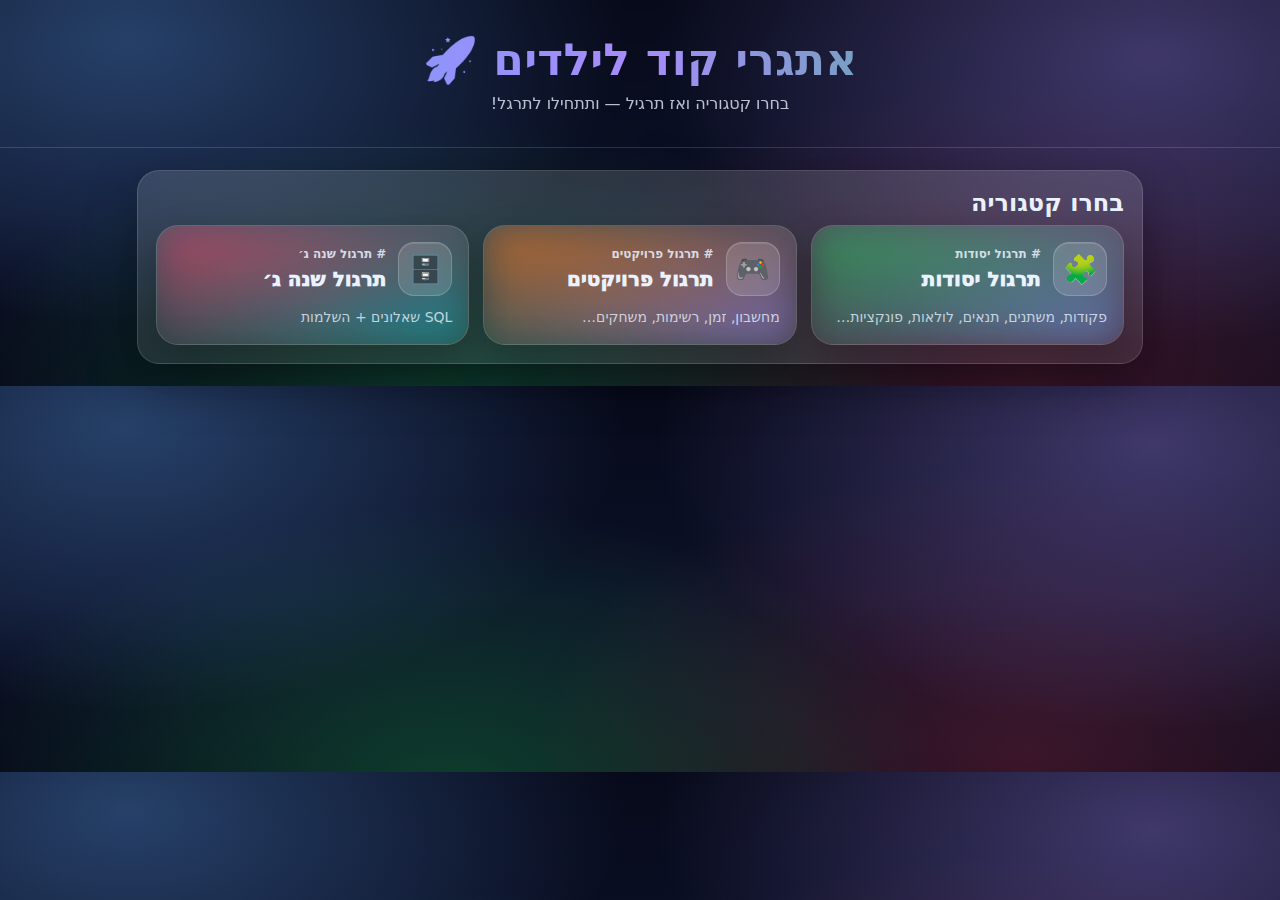
<file: index.html>
<!doctype html>
<html lang="he" dir="rtl">
<head>
  <meta charset="utf-8" />
  <meta name="viewport" content="width=device-width,initial-scale=1" />
  <title>אתגרי קוד לילדים</title>
  <link rel="stylesheet" href="css/style.css" />
</head>
<body>
  <header class="top">
    <h1>אתגרי קוד לילדים 🚀</h1>
    <p class="sub">בחרו קטגוריה ואז תרגיל — ותתחילו לתרגל!</p>
  </header>

  <main class="container">
    <section class="card">
      <h2>בחרו קטגוריה</h2>

      <div class="grid">
        <a class="tile catTile" data-variant="basics" href="./category.html?group=basics">
          <div class="catTop">
            <div class="catIcon">🧩</div>
            <div>
              <div class="tag"># תרגול יסודות</div>
              <div class="name">תרגול יסודות</div>
            </div>
          </div>
          <div class="desc">פקודות, משתנים, תנאים, לולאות, פונקציות…</div>
        </a>

        <a class="tile catTile" data-variant="projects" href="./category.html?group=projects">
          <div class="catTop">
            <div class="catIcon">🎮</div>
            <div>
              <div class="tag"># תרגול פרויקטים</div>
              <div class="name">תרגול פרויקטים</div>
            </div>
          </div>
          <div class="desc">מחשבון, זמן, רשימות, משחקים…</div>
        </a>

        <a class="tile catTile" data-variant="grade3" href="./category.html?group=grade3">
          <div class="catTop">
            <div class="catIcon">🗄️</div>
            <div>
              <div class="tag"># תרגול שנה ג׳</div>
              <div class="name">תרגול שנה ג׳</div>
            </div>
          </div>
          <div class="desc">SQL שאלונים + השלמות</div>
        </a>
      </div>
    </section>
  </main>
</body>
</html>
</file>
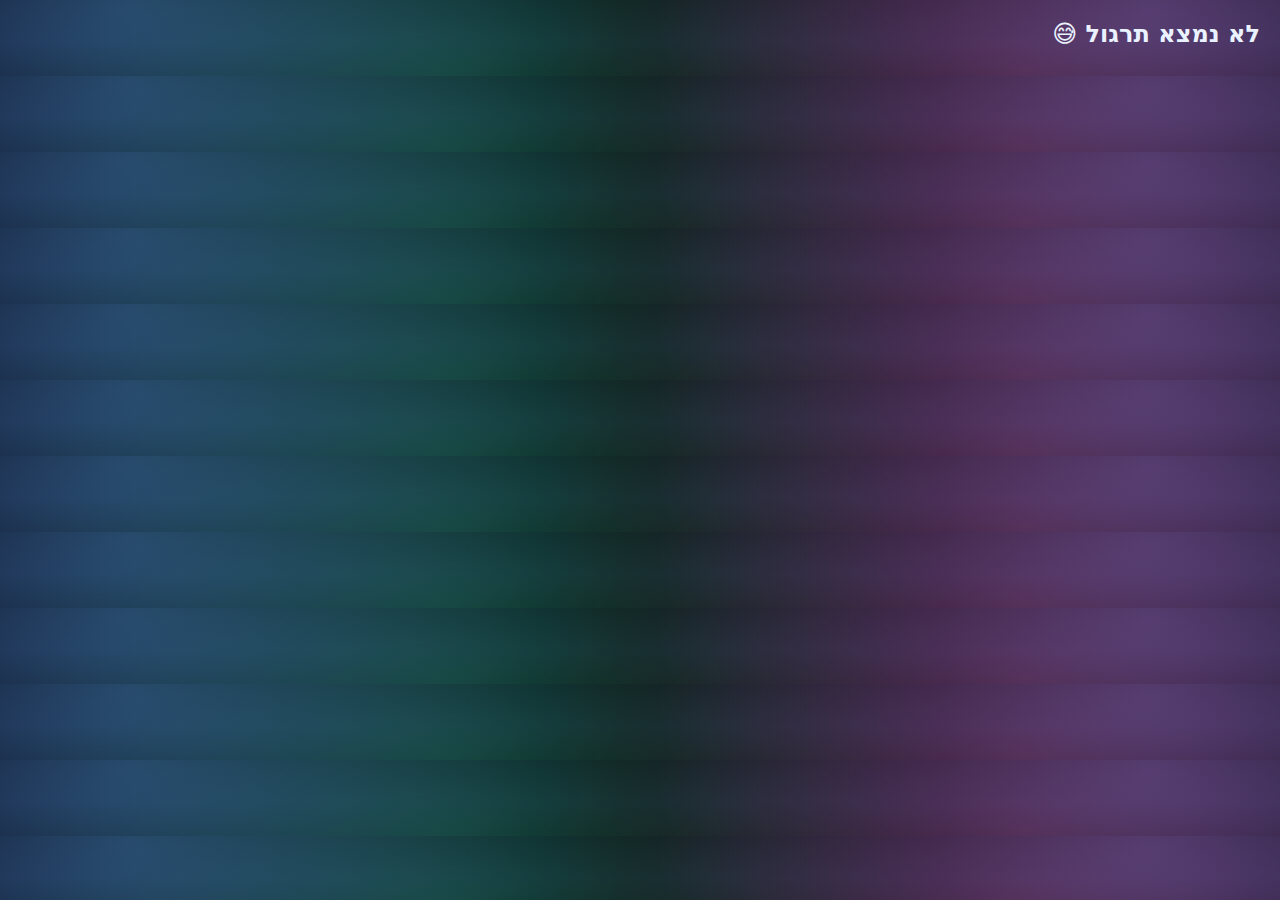
<file: practice.html>
<!doctype html>
<html lang="he" dir="rtl">
<head>
  <meta charset="utf-8" />
  <meta name="viewport" content="width=device-width,initial-scale=1" />
  <title>תרגול</title>
  <link rel="stylesheet" href="css/style.css" />
</head>
<body>
  <header class="top">
    <a class="link" href="https://www.mindplay.co.il/courses4kids2?adscale=1&campaign_id=12067202148&utm_campaign=Non+Brand+%28Campaign+1%29&utm_source=google&site_source_name=adscale_search&utm_medium=cpc&utm_term=%22%D7%97%D7%95%D7%92%D7%99%D7%9D%20%D7%9C%D7%99%D7%9C%D7%93%D7%99%D7%9D%22&device=c&creativeId=682580153641&network=g&gad_source=1&gad_campaignid=12067202148&gbraid=0AAAAABp5ONhs-vlqUGeM36Y8gpqN7I-eB&gclid=Cj0KCQiAnJHMBhDAARIsABr7b84YOuN-7uZyO1b5wEfpd1Pl2Zy4Ow7thpV6DMi1vs5UNotEBOEH4nYaAlzvEALw_wcB">← חזרה לבחירה</a>
    <h1 id="title">תרגול</h1>
    <p id="subtitle" class="sub"></p>
  </header>

  <main class="container">
    <!-- הסבר -->
    <section class="card">
      <div class="row" style="justify-content:space-between;">
        <span class="badge" id="topicBadge">#</span>
        <span class="badge" id="progressBadge">תרגול</span>
      </div>

      <h2 style="margin-top:10px;">📘 הסבר</h2>
      <div id="explain" class="text"></div>

      <div class="row">
        <button id="hintBtn" class="btn">💡 רמז</button>
      </div>

      <div id="hint" class="hint hidden"></div>
    </section>

    <!-- משימה -->
    <section class="card">
      <h2>📌 משימה</h2>
      <div id="task" class="text"></div>
    </section>

    <!-- אזור תרגול (Quiz / Order) -->
    <section class="card">
      <h2>🧩 תרגול</h2>
      <div id="practiceArea"></div>

      <div class="row" style="justify-content:flex-end; margin-top:14px;">
        <button id="nextBtn" class="btn btnGreen">הבא ➜</button>
      </div>
    </section>
  </main>

  <script src="data/challenges.js"></script>
  <script src="js/practice.js"></script>
</body>
</html>
</file>
<file: css/style.css>
:root{
  --bg:#070A1A;

  --card: rgba(255,255,255,0.10);
  --card2: rgba(255,255,255,0.14);

  --text:#EAF2FF;
  --muted: rgba(234,242,255,0.78);

  --line: rgba(255,255,255,0.14);

  --accent:#60a5fa;      /* כחול */
  --accent2:#a78bfa;     /* סגול */
  --accent3:#22c55e;     /* ירוק */
  --warn:#f59e0b;        /* כתום */
  --bad:#ef4444;
  --good:#16a34a;

  --shadow: 0 18px 50px rgba(0,0,0,.35);

  /* צבעי קטגוריות */
  --b1:#22c55e; --b2:#60a5fa; /* basics */
  --p1:#f97316; --p2:#a78bfa; /* projects */
  --g1:#f43f5e; --g2:#06b6d4; /* grade3 */
}

*{box-sizing:border-box}

body{
  margin:0;
  font-family:system-ui,"Rubik",Arial;

  background:
    radial-gradient(900px 520px at 10% 10%, rgba(96,165,250,.35), transparent 55%),
    radial-gradient(900px 520px at 90% 15%, rgba(167,139,250,.35), transparent 55%),
    radial-gradient(900px 520px at 35% 105%, rgba(34,197,94,.28), transparent 55%),
    radial-gradient(900px 520px at 80% 95%, rgba(244,63,94,.22), transparent 55%),
    linear-gradient(180deg, #070A1A 0%, #0B1026 55%, #070A1A 100%);

  color: var(--text);
}

.top{
  padding: 34px 16px;
  border-bottom: 1px solid var(--line);
  text-align:center;
  backdrop-filter: blur(10px);
}

h1,h2,h3{margin:0 0 8px}

h1{
  font-size: clamp(28px, 4vw, 44px);
  letter-spacing: .2px;

  background: linear-gradient(90deg, rgba(96,165,250,1), rgba(167,139,250,1), rgba(34,197,94,1));
  -webkit-background-clip: text;
  background-clip: text;
  color: transparent;
}

.sub{ color: var(--muted); margin:6px 0 0; font-size:16px; }

.container{
  max-width:1050px;
  margin:0 auto;
  padding:22px;
  display:grid;
  gap:14px;
}

.card{
  background: linear-gradient(180deg, var(--card2), var(--card));
  border: 1px solid var(--line);
  border-radius: 22px;
  padding: 18px;
  box-shadow: var(--shadow);
}

.grid{
  display:grid;
  grid-template-columns: repeat(auto-fit, minmax(260px, 1fr));
  gap: 14px;
}

/* Tiles בסיסיים */
.tile{
  border: 1px solid rgba(255,255,255,0.16);
  border-radius: 22px;
  padding: 16px;
  cursor:pointer;
  text-decoration:none;
  color:inherit;
  transition: transform .18s ease, box-shadow .18s ease, border-color .18s ease, filter .18s ease;
  text-align:right;
  background: linear-gradient(180deg, rgba(255,255,255,0.10), rgba(255,255,255,0.06));
  box-shadow: 0 16px 36px rgba(0,0,0,0.25);
  position: relative;
  overflow:hidden;
}

.tile:hover{
  transform: translateY(-4px) scale(1.01);
  border-color: rgba(255,255,255,0.28);
  box-shadow: 0 24px 60px rgba(0,0,0,.35);
  filter: brightness(1.05);
}

.tile .tag{
  color: rgba(234,242,255,0.85);
  font-size: 12px;
  font-weight: 900;
}

.tile .name{
  font-weight: 1000;
  font-size: 20px;
  margin-top: 6px;
  color: var(--text);
}

.tile .desc{
  color: var(--muted);
  font-size: 14px;
  margin-top: 6px;
  line-height:1.6;
}

/* קטגוריות – Tile מיוחד */
.catTile::before{
  content:"";
  position:absolute;
  inset:-2px;
  opacity:.95;
  filter: blur(18px);
  z-index:0;
  background:
    radial-gradient(520px 220px at 15% 10%, rgba(59,130,246,.55), transparent 60%),
    radial-gradient(520px 220px at 85% 90%, rgba(167,139,250,.45), transparent 60%);
}

.catTile[data-variant="basics"]::before{
  background:
    radial-gradient(520px 220px at 15% 10%, rgba(34,197,94,.55), transparent 60%),
    radial-gradient(520px 220px at 85% 90%, rgba(96,165,250,.50), transparent 60%);
}

.catTile[data-variant="projects"]::before{
  background:
    radial-gradient(520px 220px at 15% 10%, rgba(249,115,22,.60), transparent 60%),
    radial-gradient(520px 220px at 85% 90%, rgba(167,139,250,.50), transparent 60%);
}

.catTile[data-variant="grade3"]::before{
  background:
    radial-gradient(520px 220px at 15% 10%, rgba(244,63,94,.55), transparent 60%),
    radial-gradient(520px 220px at 85% 90%, rgba(6,182,212,.45), transparent 60%);
}

.catTile > *{ position: relative; z-index: 1; }

.catTop{
  display:flex;
  gap:12px;
  align-items:center;
  margin-bottom: 10px;
}

.catIcon{
  width: 54px;
  height: 54px;
  border-radius: 16px;
  display:grid;
  place-items:center;
  font-size: 28px;
  background: rgba(255,255,255,0.14);
  border: 1px solid rgba(255,255,255,0.18);
  box-shadow: inset 0 1px 0 rgba(255,255,255,0.12);
}

/* טקסטים */
.text{color:var(--muted); line-height:1.7; font-size:15px}
.row{display:flex; gap:10px; align-items:center; flex-wrap:wrap; margin-top:10px}

/* כפתורים */
.btn{
  border:none;
  border-radius:16px;
  padding:11px 16px;
  font-weight:900;
  cursor:pointer;
  background: linear-gradient(90deg, var(--accent), var(--accent2));
  color:white;
  box-shadow: 0 14px 28px rgba(0,0,0,.25);
}
.btn:hover{ filter:brightness(1.04) }

.btnGhost{
  background: rgba(255,255,255,0.10);
  border: 1px solid rgba(255,255,255,0.22);
  color: var(--text);
  box-shadow: none;
}

.btnGreen{
  background: linear-gradient(90deg, var(--accent3), #34d399);
  box-shadow: 0 14px 28px rgba(0,0,0,.25);
}

.badge{
  display:inline-flex;
  align-items:center;
  gap:8px;
  padding:8px 10px;
  border-radius:999px;
  border:1px solid var(--line);
  background: rgba(255,255,255,0.10);
  color: var(--muted);
  font-weight:800;
  font-size:13px;
}

.hint, .solution{
  margin-top:10px;
  border:1px dashed rgba(255,255,255,0.28);
  border-radius:14px;
  padding:12px;
  background: linear-gradient(180deg, rgba(255,255,255,0.12), rgba(255,255,255,0.06));
  color: var(--text);
}

.hidden{display:none}

.editor{
  width:100%;
  min-height:190px;
  border-radius:14px;
  border:1px solid rgba(255,255,255,0.18);
  background: rgba(255,255,255,0.10);
  color: var(--text);
  padding:12px;
  font-family: ui-monospace, SFMono-Regular, Menlo, Monaco, Consolas, monospace;
  font-size:14px;
  box-shadow: inset 0 1px 0 rgba(255,255,255,.08);
  direction: ltr;
  text-align: left;
  unicode-bidi: plaintext;
}

.output{
  background: rgba(255,255,255,0.10);
  border:1px solid rgba(255,255,255,0.14);
  border-radius:14px;
  padding:12px;
  min-height:70px;
  overflow:auto;
  color: var(--text);
}

.status{font-weight:900}
.status.good{color: #35ff8b;}
.status.bad{color: #ff6b6b;}

/* ===== Back button (link -> button look) ===== */
.link{
  display:inline-flex;
  align-items:center;
  gap:10px;

  padding:10px 14px;
  border-radius:14px;

  background: rgba(255,255,255,0.14);
  border:1px solid rgba(255,255,255,0.22);
  color: rgba(234,242,255,0.95);

  text-decoration:none;
  font-weight:900;

  box-shadow: 0 12px 26px rgba(0,0,0,0.20);
  backdrop-filter: blur(10px);

  transition: transform .15s ease, filter .15s ease, border-color .15s ease, background .15s ease;
}

.link:hover{
  transform: translateY(-1px);
  filter: brightness(1.05);
  border-color: rgba(255,255,255,0.35);
  background: rgba(255,255,255,0.18);
}

.link:active{
  transform: translateY(0px) scale(0.99);
}

.link:focus{
  outline: 3px solid rgba(96,165,250,0.45);
  outline-offset: 2px;
}

.mini{color:var(--muted); font-size:13px}

code{
  color: var(--text);
  background: rgba(255,255,255,0.14);
  padding:2px 6px;
  border-radius:8px;
}

/* ===== Drag & Drop (Order) ===== */
.orderWrap{
  display:grid;
  gap:10px;
  margin-top:10px;
}

.orderItem{
  display:flex;
  align-items:center;
  gap:10px;

  padding:12px 14px;
  border-radius:14px;
  border:1px solid rgba(255,255,255,0.18);
  background: rgba(255,255,255,0.10);

  cursor: grab;
  user-select:none;
}

.orderItem:active{ cursor: grabbing; }

.orderGrip{
  width:34px;
  height:34px;
  border-radius:12px;
  border:1px solid rgba(255,255,255,0.18);
  background: rgba(96,165,250,0.18);
  display:grid;
  place-items:center;
  font-weight:900;
  color: rgba(234,242,255,0.95);
}

.orderCode{
  flex:1;
  font-family: ui-monospace, SFMono-Regular, Menlo, Monaco, Consolas, monospace;
  font-size:14px;
  color: var(--text);
  direction:ltr;
  text-align:left;
}

.orderItem.dragOver{
  outline:2px dashed rgba(96,165,250,.55);
  outline-offset:2px;
  background: rgba(96,165,250,.10);
}

.orderActions{
  display:flex;
  justify-content:flex-end;
  margin-top:12px;
  gap:10px;
}

/* כל קוד – תמיד משמאל לימין */
.editor,pre,code,
.solution,
.output {
  direction: ltr;
  text-align: left;
  unicode-bidi: plaintext;
  font-family: ui-monospace, Menlo, Consolas, monospace;
}

.orderCode,
.tile code {
  direction: ltr;
  unicode-bidi: isolate;
  text-align: left;
}


/* ===== Move hint/solution next to Run/Reset ===== */
.runRow{
  justify-content: space-between;
  align-items: center;
}

.runLeft, .runRight{
  display:flex;
  gap:10px;
  align-items:center;
  flex-wrap:wrap;
}

/* הסטטוס יישב באמצע/בשורה אם יש מקום */
.runRow .status{
  margin-inline: 10px;
  flex: 1;
  min-width: 160px;
  text-align: center;
}

/* ===== Run bar: buttons left + status under buttons ===== */
.runBar{
  margin-top: 10px;
  display: flex;
  flex-direction: column;
  align-items: flex-start;   /* ✅ הכל יושב בצד שמאל */
  gap: 10px;
}

.runButtons{
  display: flex;
  align-items: center;
  justify-content: flex-start; /* ✅ הכפתורים נצמדים לשמאל */
  gap: 10px;
  flex-wrap: wrap;
}

/* הסטטוס יופיע מתחת לכפתורים ובאותו קו שמאל */
#status.status{
  min-height: 22px;          /* שלא יקפוץ */
  font-weight: 900;
  margin: 0;
  text-align: left;          /* ✅ */
}


/* ===== Run row: left = hint/solution, right = reset/run ===== */
.runBar{
  margin-top: 10px;
  display: flex;
  flex-direction: column;
  gap: 10px;
}

.runButtonsRow{
  display:flex;
  align-items:center;
  justify-content: space-between; /* ✅ שמאל + ימין */
  gap: 10px;
  width: 100%;
}

.runLeft, .runRight{
  display:flex;
  align-items:center;
  gap: 10px;
  flex-wrap: wrap;
}

/* ✅ כיוון RTL: שמאל אמיתי / ימין אמיתי */
.runLeft{ justify-content: flex-start; }
.runRight{ justify-content: flex-end; }

/* הסטטוס מתחת, מיושר לימין/שמאל איך שתרצה */
#status.status{
  min-height: 22px;
  font-weight: 900;
  text-align: right;  /* אם תרצי שיהיה מימין */
}

/* אם אתה רוצה את הסטטוס מתחת לשמאל (מתחת לרמז/פתרון) */
 /* #status.status{ text-align: left; } */

/* ===== Logo: cleaner glass (no obvious frame) ===== */
.brand{
  position: fixed;
  top: 10px;
  right: 14px;
  z-index: 9999;

  display: inline-flex;
  align-items: center;
  
  padding: 5px 5px;
  border-radius: 10px;

  /* זכוכית לבנה עדינה (פחות "מסגרת") */
  background: rgba(255,255,255,0.90);
  border: 1px solid rgba(255,255,255,0.22);   /* ✅ מסגרת כמעט לא מורגשת */
  backdrop-filter: blur(12px);

  box-shadow:
    0 14px 34px rgba(0,0,0,0.28),              /* ✅ צל חיצוני */
    inset 0 1px 0 rgba(255,255,255,0.40);      /* ✅ היילייט עדין */

  text-decoration: none;
  transition: transform .15s ease, filter .15s ease;

  flex-direction: column;     /* ✅ לוגו ואז טקסט מתחת */
  align-items: flex-end;    /* ✅ טבעי בפינה שמאל */
}

.brand:hover{
  transform: translateY(-1px);
  filter: brightness(1.02);
}

.brandLogo{
  height: 32px;
  width: auto;
  display: block;
}
</file>
